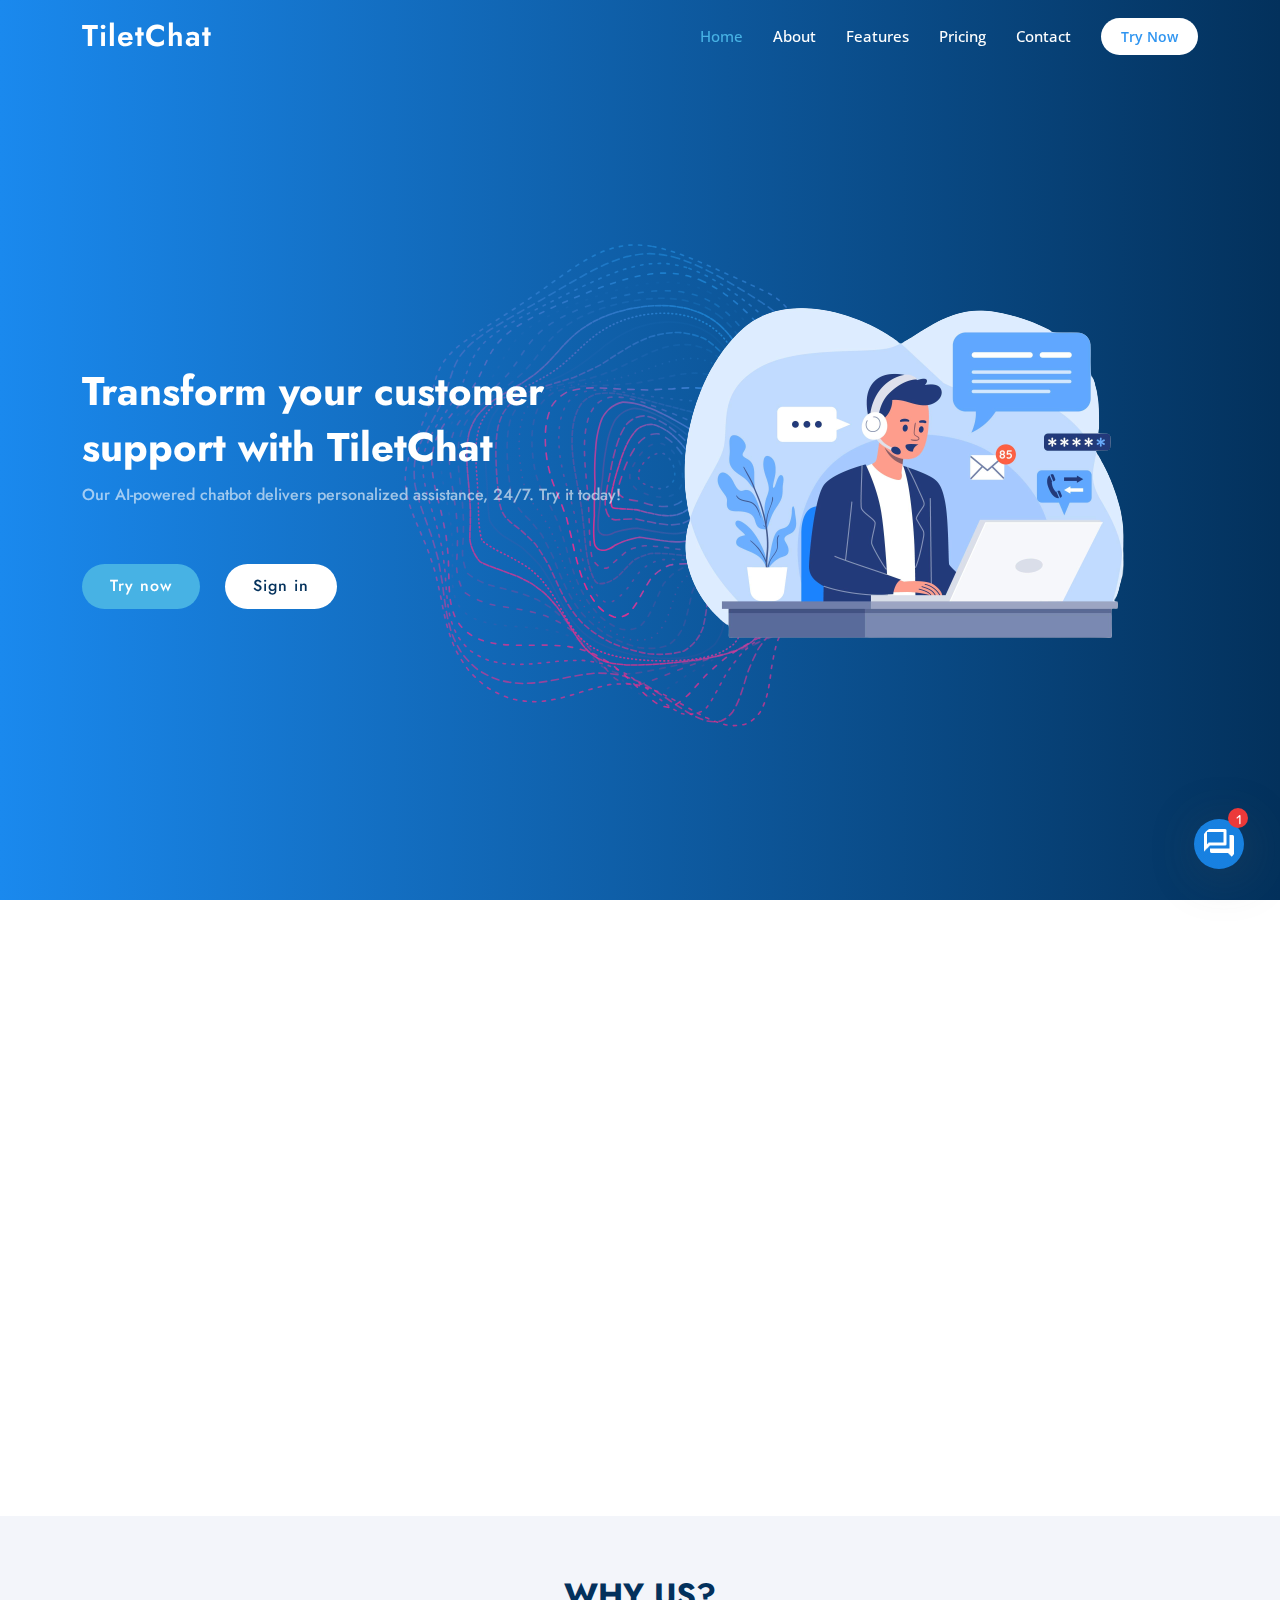
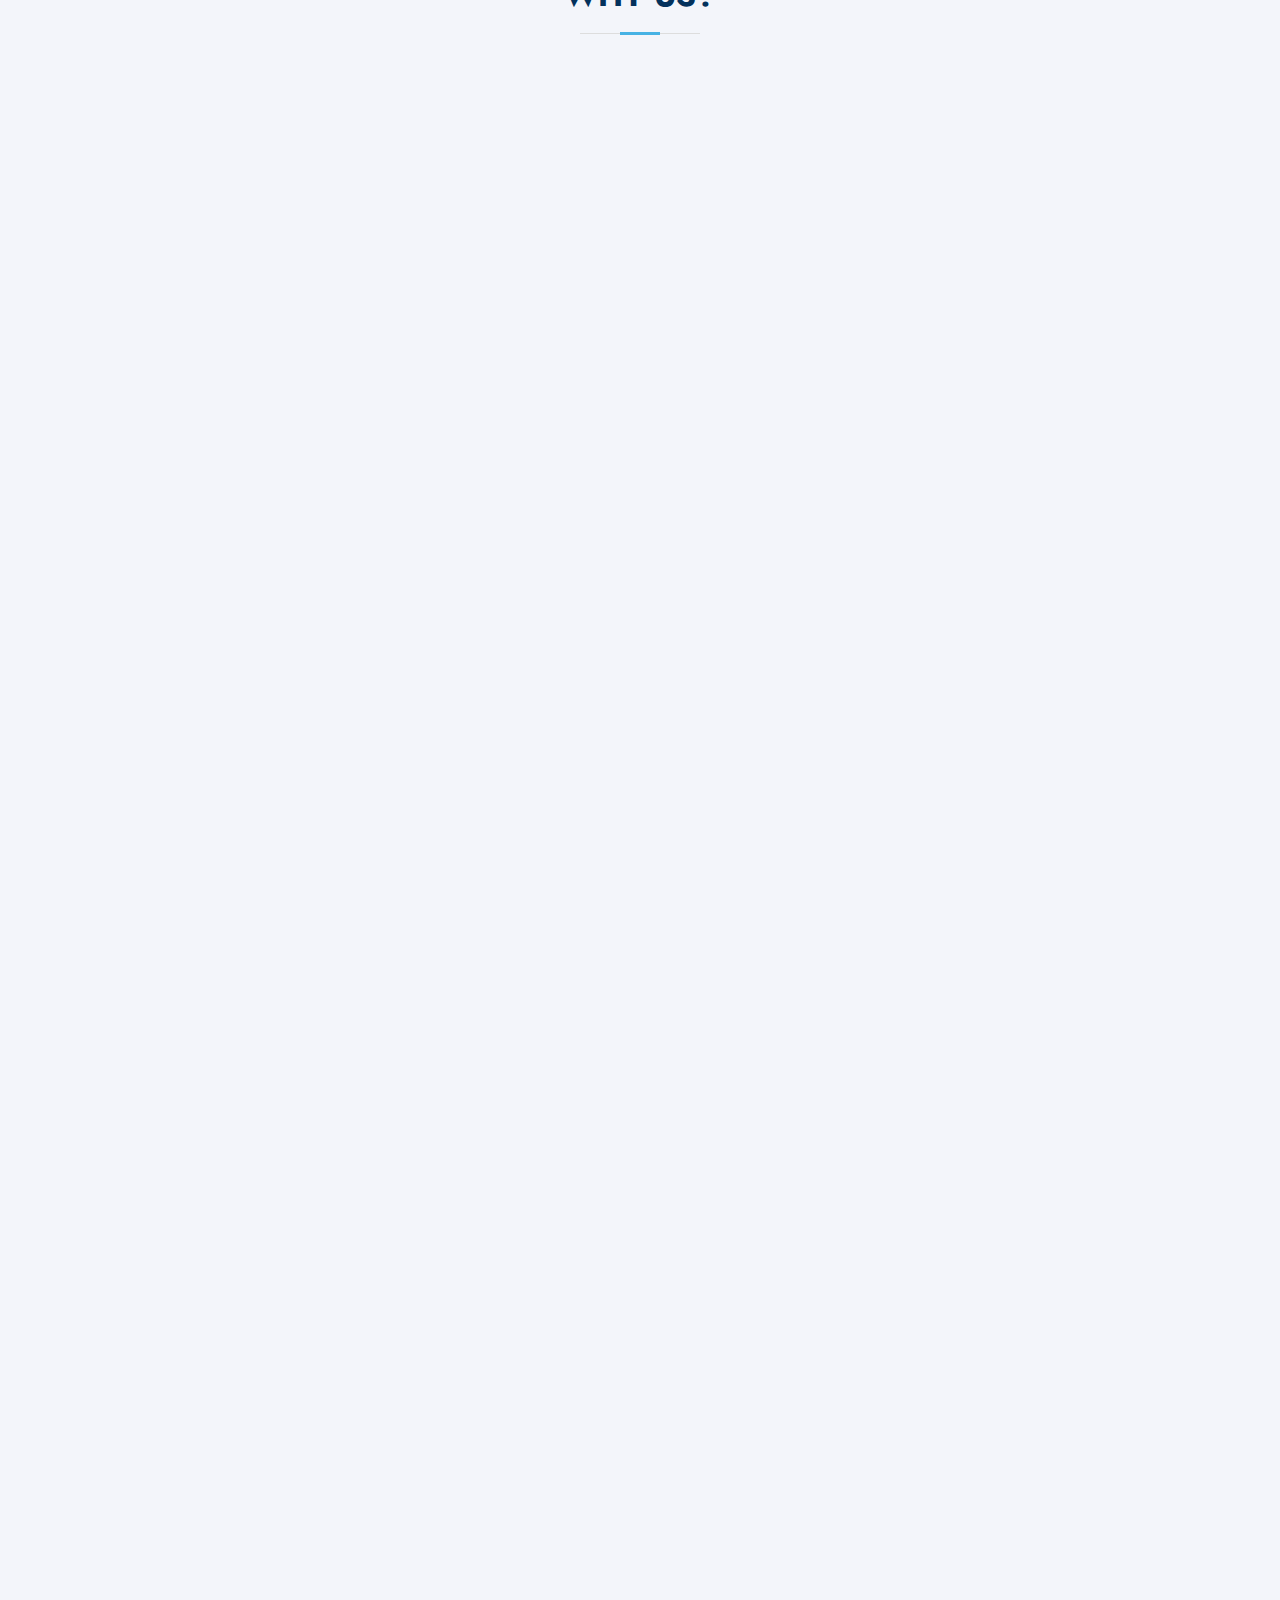
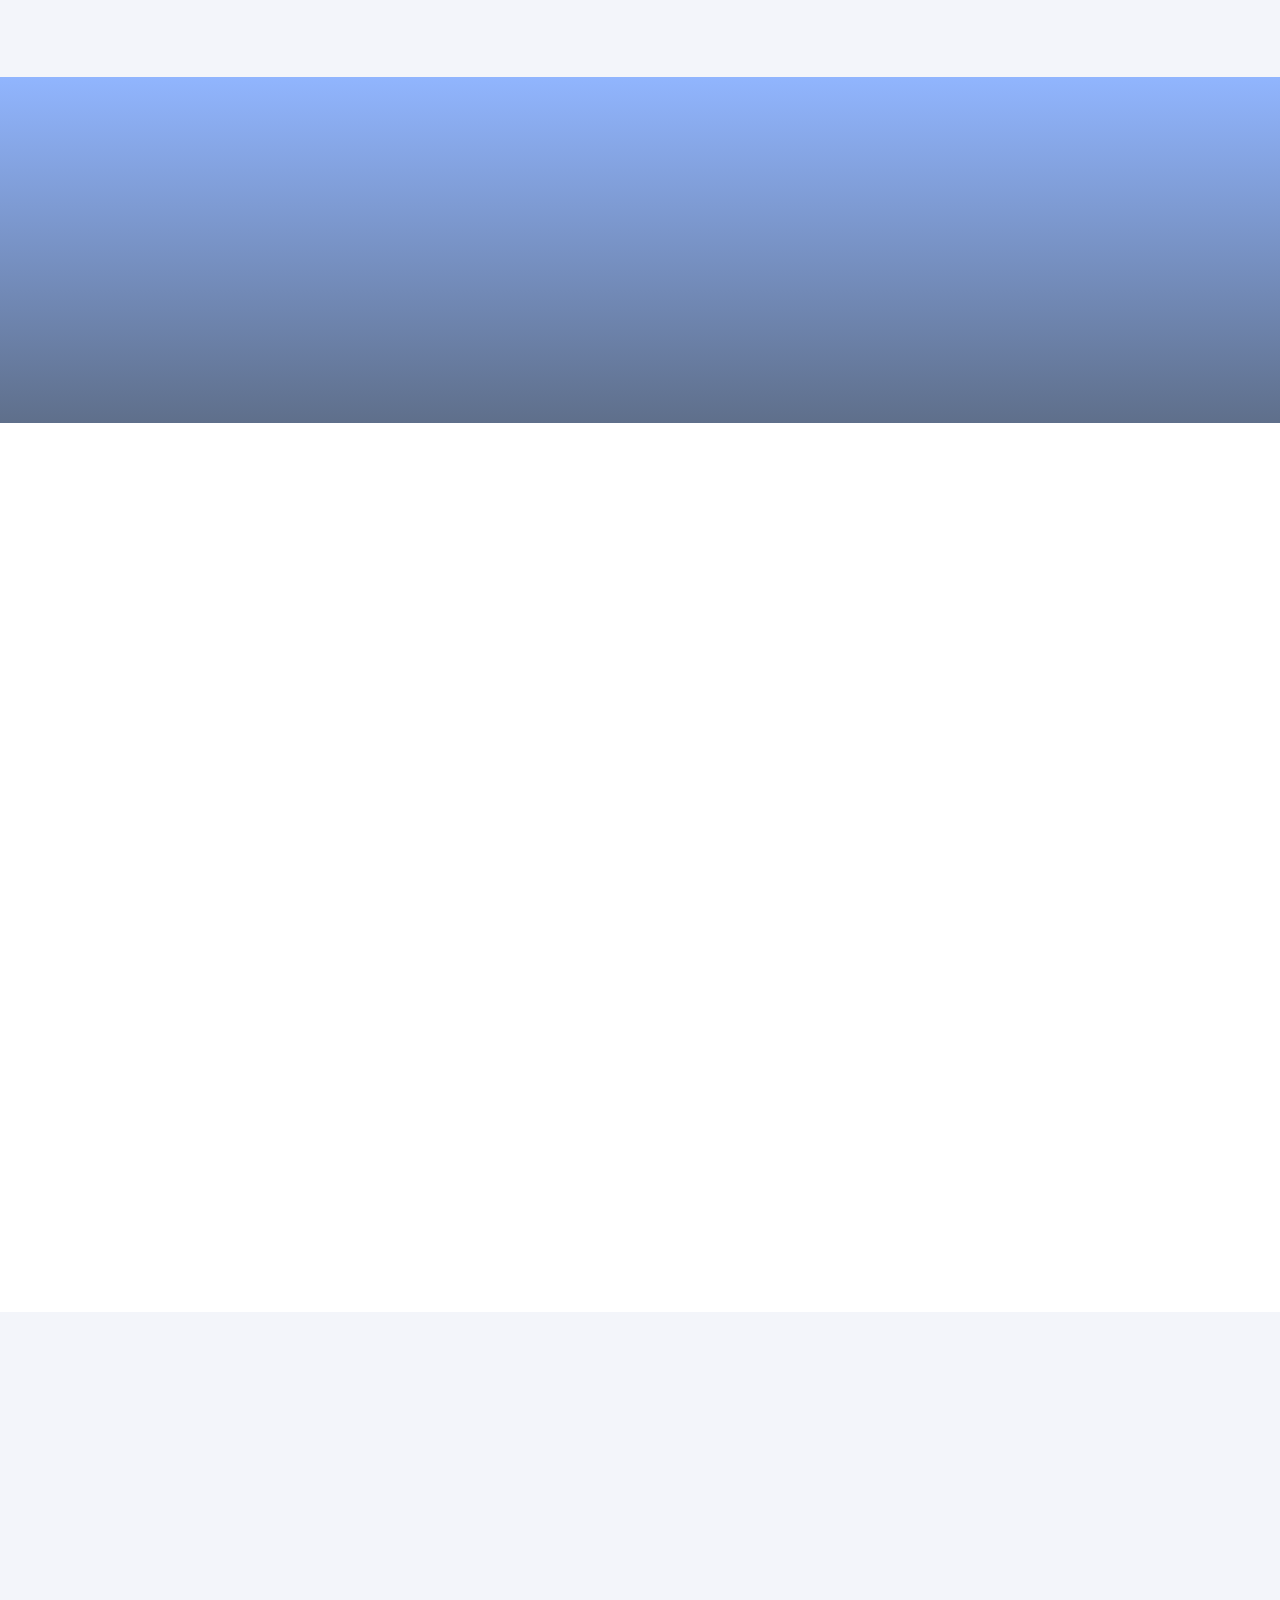
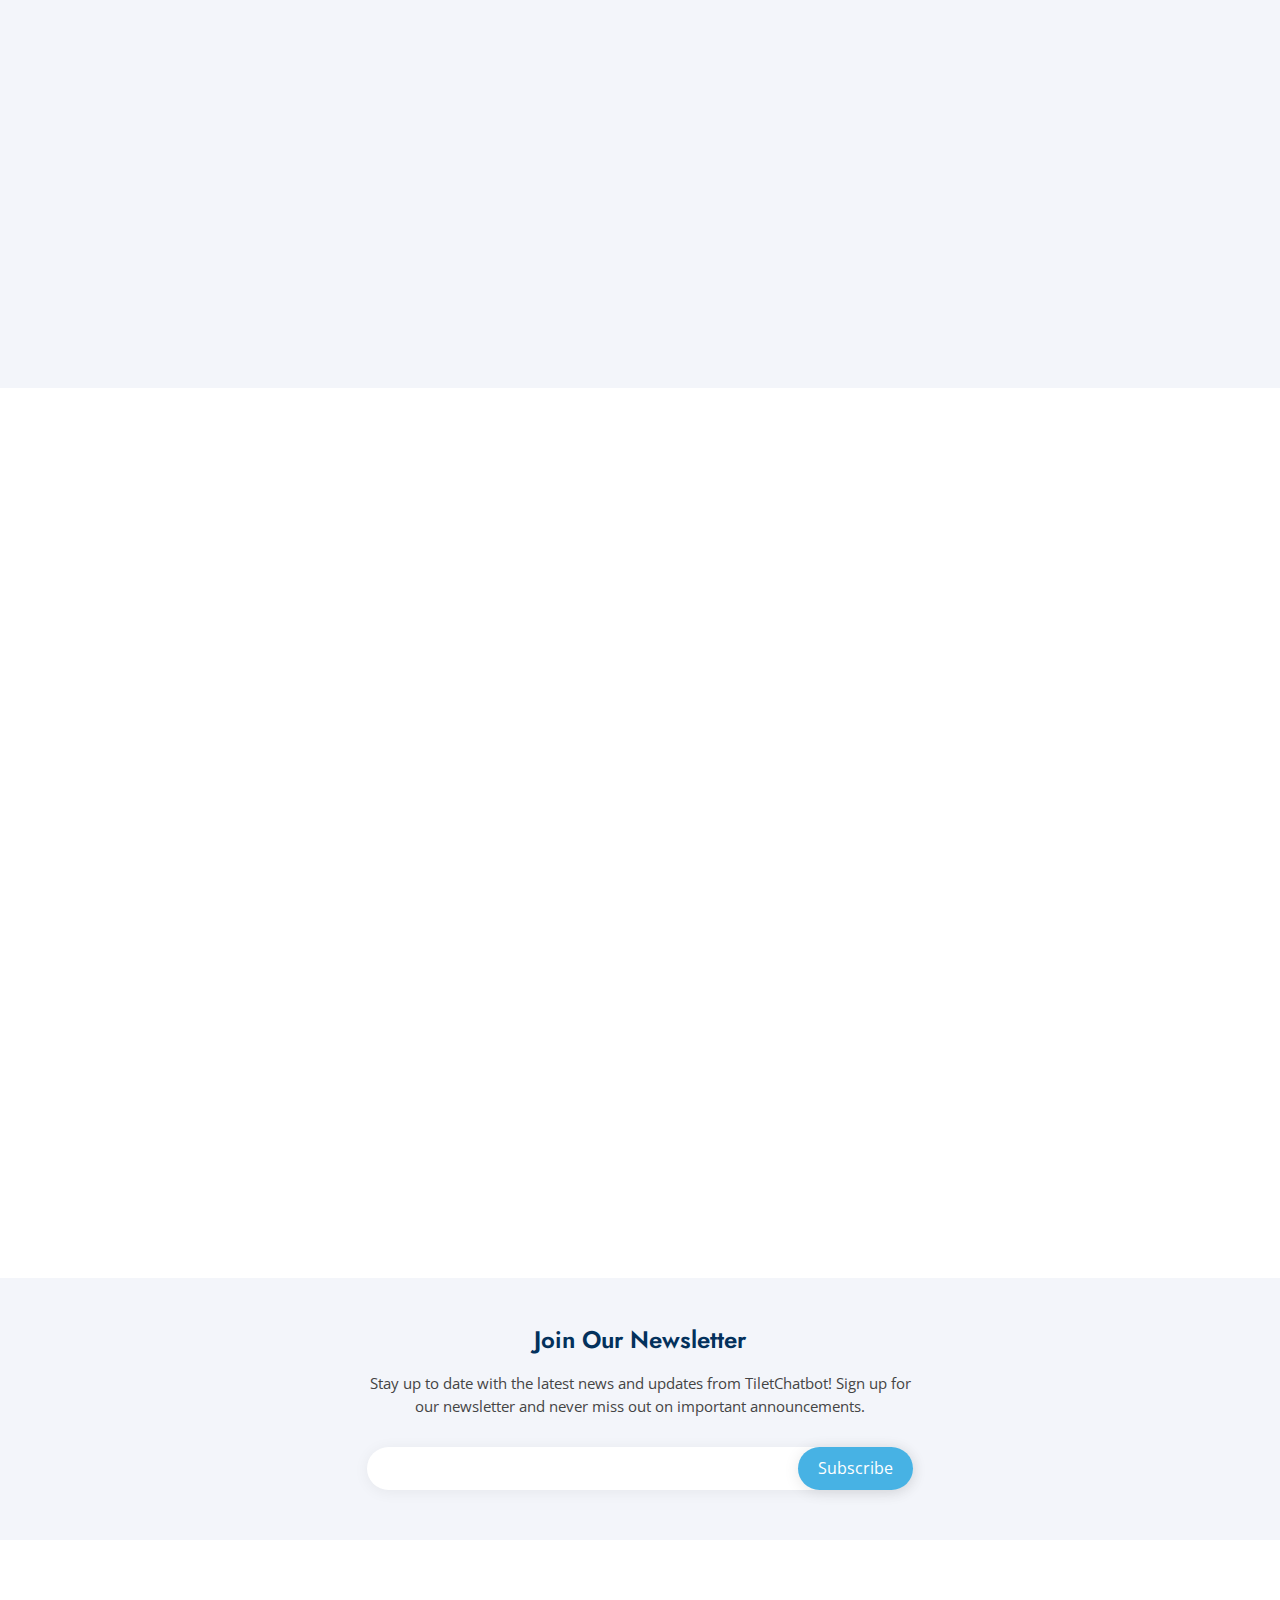
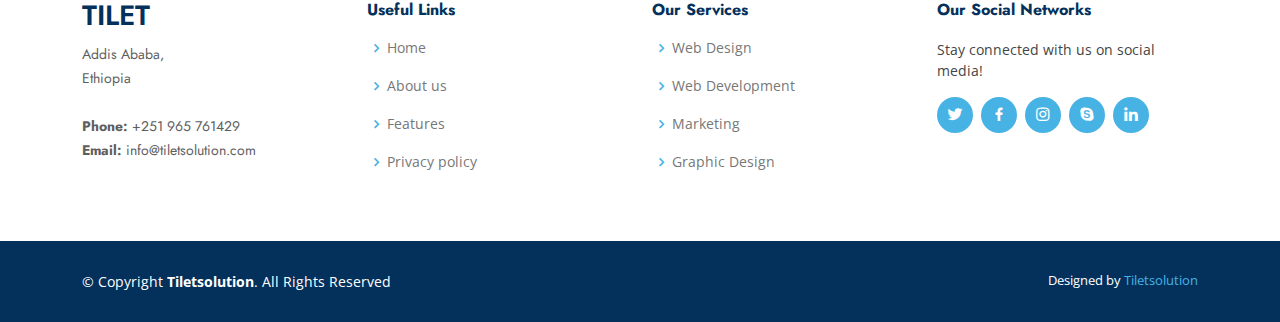
<file: bot-file/index.html>
<!DOCTYPE html>
<html lang="en">

<head>
  <meta charset="utf-8">
  <meta content="width=device-width, initial-scale=1.0" name="viewport">

  <title>TiletChat -bot</title>
  <meta content="" name="description">
  <meta content="" name="keywords">

  <!-- Favicons -->
  <link href="assets/img/favicon.png" rel="icon">
  <link href="assets/img/apple-touch-icon.png" rel="apple-touch-icon">

  <!-- Google Fonts -->
  <link href="https://fonts.googleapis.com/css?family=Open+Sans:300,300i,400,400i,600,600i,700,700i|Jost:300,300i,400,400i,500,500i,600,600i,700,700i|Poppins:300,300i,400,400i,500,500i,600,600i,700,700i" rel="stylesheet">

  <!-- Vendor CSS Files -->
  <link href="assets/vendor/aos/aos.css" rel="stylesheet">
  <link href="assets/vendor/bootstrap/css/bootstrap.min.css" rel="stylesheet">
  <link href="assets/vendor/bootstrap-icons/bootstrap-icons.css" rel="stylesheet">
  <link href="assets/vendor/boxicons/css/boxicons.min.css" rel="stylesheet">
  <link href="assets/vendor/glightbox/css/glightbox.min.css" rel="stylesheet">
  <link href="assets/vendor/remixicon/remixicon.css" rel="stylesheet">
  <link href="assets/vendor/swiper/swiper-bundle.min.css" rel="stylesheet">

  <!-- Template Main CSS File -->
  <link href="assets/css/style.css" rel="stylesheet">


</head>

<body>

  <!-- ======= Header ======= -->
  <header id="header" class="fixed-top ">
    <div class="container d-flex align-items-center">

      <h1 class="logo me-auto"><a href="index.html">TiletChat</a></h1>
     
      <!-- <a href="index.html" class="logo me-auto"><img src="assets/img/favicon.png" alt="" class="img-fluid"></a>
-->
      <nav id="navbar" class="navbar">
        <ul>
          <li><a class="nav-link scrollto active" href="#hero">Home</a></li>
          <li><a class="nav-link scrollto" href="#about">About</a></li>
          <li><a class="nav-link scrollto" href="#services">Features</a></li>
     
          <li><a class="nav-link scrollto" href="#pricing">Pricing</a></li>
          <li><a class="nav-link scrollto" href="#contact">Contact</a></li>
          <li><a class="getstarted scrollto" href="#about">Try Now</a></li>
        </ul>
        <i class="bi bi-list mobile-nav-toggle"></i>
      </nav><!-- .navbar -->

    </div>
  </header><!-- End Header -->

  <!-- ======= Hero Section ======= -->
  <section id="hero" class="d-flex align-items-center">
 <div class="container">
      <div class="row">
        <div class="col-lg-6 d-flex flex-column justify-content-center pt-4 pt-lg-0 order-2 order-lg-1" data-aos="fade-up" data-aos-delay="200">
          <h1>Transform your customer support with TiletChat</h1>
          <h2>Our AI-powered chatbot delivers personalized assistance, 24/7. 
            Try it today!</h2>
          <div class="d-flex justify-content-center justify-content-lg-start">
            <a href="#about" class="btn-get-started scrollto">Try now</a>
            <a href="#about" class="btn-get-started start">Sign in</a>
          </div>
        </div>
        <div class="col-lg-6 order-1 order-lg-2 hero-img" data-aos="zoom-in" data-aos-delay="200">
          <img src="assets/img/hero-img.png" class="img-fluid animated" alt="">
        </div>
      </div>
    </div>

  </section><!-- End Hero -->



    <!-- ======= About Us Section ======= -->
    <section id="about" class="about">
      <div class="container" data-aos="fade-up">
        <div class="section-title">
          <h2>About Us</h2>
        </div>
        <div class="row">
          <div class="col-lg-6 d-flex align-items-center" data-aos="fade-right" data-aos-delay="100">
            <img src="assets/img/skills.png" class="img-fluid" alt="">
          </div>
          <div class="col-lg-6 pt-4 pt-lg-0 content" data-aos="fade-left" data-aos-delay="100">
            
            <p>
              Tiletchatbot is a machine learning-based chatbot that can be integrated with any website to provide customer service and support. It uses natural language processing to understand customer questions and provide accurate, relevant answers. Tiletchatbot can analyze customer inquiries to identify common questions and trends, and it can also extract information from the website to provide more detailed answers..
            </p>
            <ul>
              <li><i class="ri-check-double-line"></i> Tiletchatbot is a machine learning-based chatbot that can be integrated with any website to provide users with relevant and accurate information.
                
                </li>
              <li><i class="ri-check-double-line"></i> Tiletchatbot is designed to answer client questions, analyze statistics, and automatically record information from the website to improve its responses over time.t</li>
              <li><i class="ri-check-double-line"></i> The chatbot uses machine learning algorithms to understand natural language and provide accurate answers to user question</li>
            </ul>


          </div>
        </div>

      </div>
    </section
    
    <!---End About Us Section---> 

    <!-- ======= Why Us Section ======= -->
    <section id="why-us" class="why-us section-bg">
      <div class="section-title">
        <h2>Why Us?</h2>
      </div>
      <div class="container-fluid" data-aos="fade-up">
      
        <div class="row">

          <div class="col-lg-7 d-flex flex-column justify-content-center align-items-stretch  order-2 order-lg-1">
            
            <div class="content">
             
              <p>
                Tiletchatbot offers businesses a user-friendly, customizable, and cost-effective solution to improve customer service and support. With Tiletchatbot, businesses can provide 24/7 support to their customers, reduce the workload of support teams, and analyze customer inquiries to improve overall customer satisfaction.   </p>
            </div>

            <div class="accordion-list">
              <ul>
                <li>
                  <a data-bs-toggle="collapse" class="collapse" data-bs-target="#accordion-list-1"><span>01</span>Accuracy <i class="bx bx-chevron-down icon-show"></i><i class="bx bx-chevron-up icon-close"></i></a>
                  <div id="accordion-list-1" class="collapse show" data-bs-parent=".accordion-list">
                    <p>
                      Tiletchatbot's machine learning algorithms ensure accurate and relevant responses to customer inquiries.   </p>
                  </div>
                </li>

                <li>
                  <a data-bs-toggle="collapse" data-bs-target="#accordion-list-2" class="collapsed"><span>02</span> Customization <i class="bx bx-chevron-down icon-show"></i><i class="bx bx-chevron-up icon-close"></i></a>
                  <div id="accordion-list-2" class="collapse" data-bs-parent=".accordion-list">
                    <p>
                       Tiletchatbot can be customized to fit the specific needs and branding of each business it serves.    </p>
                  </div>
                </li>

                <li>
                  <a data-bs-toggle="collapse" data-bs-target="#accordion-list-3" class="collapsed"><span>03</span>  Analytics <i class="bx bx-chevron-down icon-show"></i><i class="bx bx-chevron-up icon-close"></i></a>
                  <div id="accordion-list-3" class="collapse" data-bs-parent=".accordion-list">
                    <p>
                       Tiletchatbot's analytics tools provide valuable insights into customer inquiries and trends, allowing businesses to improve their customer service and support.
                          </p>
                  </div>
                </li>
                <li>
                  <a data-bs-toggle="collapse" data-bs-target="#accordion-list-4" class="collapsed"><span>04</span>   User-Friendly <i class="bx bx-chevron-down icon-show"></i><i class="bx bx-chevron-up icon-close"></i></a>
                  <div id="accordion-list-4" class="collapse" data-bs-parent=".accordion-list">
                    <p>
                       Tiletchatbot is easy to integrate with any website, and it can be used by businesses of any size or industry.  </p>
                  </div>
                </li>
              </ul>
            </div>

          </div>

          <div class="col-lg-5 align-items-stretch order-1 order-lg-2 img" style='background-image: url("assets/img/why-us.png");' data-aos="zoom-in" data-aos-delay="150">&nbsp;</div>
        </div>

      </div>
    </section><!-- End Why Us Section -->

    <!-- ======= Services Section ======= -->
    <section id="services" class="services section-bg">
      <div class="container" data-aos="fade-up">

        <div class="section-title">
          <h2>Features</h2>
          <p> </p>
        </div>

        <div class="row">
          <div class="col-xl-3 col-md-6 d-flex align-items-stretch" data-aos="zoom-in" data-aos-delay="100">
            <div class="icon-box">
              <div class="icon"><i class="bi bi-speedometer2"></i></div>
              <h4><a href="">Dashboard </a></h4>
              <p>Tiletchatbot will provide a dashboard that gives an overview of the chatbot's performance.</p>
            </div>
          </div>

          <div class="col-xl-3 col-md-6 d-flex align-items-stretch mt-4 mt-md-0" data-aos="zoom-in" data-aos-delay="200">
            <div class="icon-box">
              <div class="icon"><i class="bi bi-graph-down-arrow"></i></div>
              <h4><a href="">Analytics</a></h4>
              <p>The chatbot will have an analytics feature that tracks user interactions, including the most asked questions, new questions, and total users. </p>
            </div>
          </div>

          <div class="col-xl-3 col-md-6 d-flex align-items-stretch mt-4 mt-xl-0" data-aos="zoom-in" data-aos-delay="300">
            <div class="icon-box">
              <div class="icon"><i class="bi bi-file-earmark-richtext-fill"></i></div>
              <h4><a href="">Text File Data</a></h4>
              <p> The chatbot can use text file data to answer questions, making it easier to provide accurate responses to a wide range of questions.</p>
            </div>
          </div>

          <div class="col-xl-3 col-md-6 d-flex align-items-stretch mt-4 mt-xl-0" data-aos="zoom-in" data-aos-delay="400">
            <div class="icon-box">
              <div class="icon"><i class="bi bi-translate"></i></div>
              <h4><a href="">Multi-language Support</a></h4>
              <p> Tiletchatbot can support multiple languages, making it accessible to users from different parts of the world.</p>
            </div>
         
          </div>

        </div>
        <div class="row">
          <div class="col-xl-3 col-md-6 d-flex align-items-stretch" data-aos="zoom-in" data-aos-delay="100">
            <div class="icon-box">
              <div class="icon"><i class="bi bi-briefcase-fill"></i></div>
              <h4><a href=""> Portability </a></h4>
              <p> The chatbot can be easily integrated with any website, making it a versatile tool for businesses of all sizes.</p>
            </div>
          </div>

          <div class="col-xl-3 col-md-6 d-flex align-items-stretch mt-4 mt-md-0" data-aos="zoom-in" data-aos-delay="200">
            <div class="icon-box">
              <div class="icon"><i class="bi bi-megaphone-fill"></i></div>
              <h4><a href="">Acceptability</a></h4>
              <p>Tiletchatbot provides accurate and relevant answers to user questions, enhancing customer satisfaction and loyalty. </p>
            </div>
          </div>

          <div class="col-xl-3 col-md-6 d-flex align-items-stretch mt-4 mt-xl-0" data-aos="zoom-in" data-aos-delay="300">
            <div class="icon-box">
              <div class="icon"><i class="bi bi-window-fullscreen"></i></div>
              <h4><a href="">User-friendly Interface</a></h4>
              <p> The chatbot has a user-friendly interface that is easy to navigate, making it accessible to users of all ages and backgrounds.</p>
            </div>
          </div>

          <div class="col-xl-3 col-md-6 d-flex align-items-stretch mt-4 mt-xl-0" data-aos="zoom-in" data-aos-delay="400">
            <div class="icon-box">
              <div class="icon"><i class="bi bi-steam"></i></div>
              <h4><a href="">Continuous Learning</a></h4>
              <p>  Tiletchatbot uses machine learning algorithms to improve its accuracy over time. As more users interact with the chatbot, it will continue to learn and improve its responses.</p>
            </div>
         
          </div>
         

          
          
          
          
          
        </div>
      </div>
    </section><!-- End Services Section -->

    <!-- ======= Cta Section ======= -->
    <section id="cta" class="cta">
      <div class="container" data-aos="zoom-in">

        <div class="row">
          <div class="col-lg-9 text-center text-lg-start">
            <h3>Call To Action</h3>
            <p> Sign up today for Tiletchatbot and revolutionize your customer service experience! Our chatbot provides accurate and relevant answers to user questions, enhancing customer satisfaction and loyalty</p>
          </div>
          <div class="col-lg-3 cta-btn-container text-center">
            <a class="cta-btn align-middle" href="#">Sign upn</a>
          </div>
        </div>

      </div>
    </section><!-- End Cta Section -->

    <!-- ======= Pricing Section ======= -->
    <section id="pricing" class="pricing">
      <div class="container" data-aos="fade-up">

        <div class="section-title">
          <h2>Pricing</h2>
          <p>Experience accurate and relevant responses, multi-language support, and easy integration. Revolutionize your customer service with TiletChatbot today! Note: Pricing details may vary. Please contact us for a customized pricing quote based on your specific requirements.</p>
        </div>

        <div class="row">

          <div class="col-lg-4" data-aos="fade-up" data-aos-delay="100">
            <div class="box">
              <h3>Free Plan</h3>
              <h4><sup>$</sup>0<span>per month</span></h4>
              <ul>
                <li><i class="bx bx-check"></i>Basic functionality</li>
                <li><i class="bx bx-check"></i>limited usage</li>
                <li><i class="bx bx-check"></i> low support</li>
                <li class="na"><i class="bx bx-x"></i> <span>Analytics and reporting tools</span></li>
                <li class="na"><i class="bx bx-x"></i> <span>Priority support</span></li>
              </ul>
              <a href="#" class="buy-btn">Get Started</a>
            </div>
          </div>

          <div class="col-lg-4 mt-4 mt-lg-0" data-aos="fade-up" data-aos-delay="200">
            <div class="box featured">
              <h3>Business Plan</h3>
              <h4><sup>$</sup>100<span>per month</span></h4>
              <ul>   
                
                
                
                <li><i class="bx bx-check"></i>  Advanced functionality</li>
                <li><i class="bx bx-check"></i> Increased usage limits</li>
                <li><i class="bx bx-check"></i> Priority support</li>
                <li><i class="bx bx-check"></i> Analytics and reporting tools</li>
                <li class="na"><i class="bx bx-x"></i><span>Customization options</span> </li>
              </ul>
              <a href="#" class="buy-btn">Get Started</a>
            </div>
          </div>

          <div class="col-lg-4 mt-4 mt-lg-0" data-aos="fade-up" data-aos-delay="300">
            <div class="box">
              <h3>Developer Plan</h3>
              <h4><sup>$</sup>300<span>per month</span></h4>
              <ul>    
               
               
                
               
                <li><i class="bx bx-check"></i>All features of Business Plan</li>
                <li><i class="bx bx-check"></i>  Additional developer tools</li>
                <li><i class="bx bx-check"></i>  Customization options</li>
                <li><i class="bx bx-check"></i> Dashboard for overview</li>
                <li><i class="bx bx-check"></i>  Unlimited requests</li>
              </ul>
              <a href="#" class="buy-btn">Get Started</a>
            </div>
          </div>

        </div>

      </div>
    </section><!-- End Pricing Section -->

    <!-- ======= Frequently Asked Questions Section ======= -->
    <section id="faq" class="faq section-bg">
      <div class="container" data-aos="fade-up">

        <div class="section-title">
          <h2>Frequently Asked Questions</h2>
          <p>Don't see your question here? Contact us at info@tiletsolution.com or give us a call at +251-965-761429. Our team is ready to assist you!</p>
       
        </div>

        <div class="faq-list">
          <ul>
            <li data-aos="fade-up" data-aos-delay="100">
              <i class="bx bx-help-circle icon-help"></i> <a data-bs-toggle="collapse" class="collapse" data-bs-target="#faq-list-1">What is TiletChatbot? <i class="bx bx-chevron-down icon-show"></i><i class="bx bx-chevron-up icon-close"></i></a>
              <div id="faq-list-1" class="collapse show" data-bs-parent=".faq-list">
                <p>
                  TiletChatbot is a machine learning-based chatbot that can be integrated into any website to provide customer service and support. It utilizes natural language processing to understand user inquiries and provide accurate and relevant answers.
                </p>
              </div>
            </li>

            <li data-aos="fade-up" data-aos-delay="200">
              <i class="bx bx-help-circle icon-help"></i> <a data-bs-toggle="collapse" data-bs-target="#faq-list-2" class="collapsed">What are the benefits of using TiletChatbot?<i class="bx bx-chevron-down icon-show"></i><i class="bx bx-chevron-up icon-close"></i></a>
              <div id="faq-list-2" class="collapse" data-bs-parent=".faq-list">
                <p>
                  Personalized assistance: TiletChatbot delivers personalized support to users. <br>
                  Cost-effective solution: It provides a user-friendly and customizable option for businesses to improve customer service. <br>
                  Workload reduction: TiletChatbot helps reduce the workload of support teams by handling common inquiries.
                 <br> Analytics and insights: TiletChatbot's analytics tools offer valuable insights into customer inquiries and trends, enabling businesses to enhance their customer service and support.
                </p>
              </div>
            </li>

            <li data-aos="fade-up" data-aos-delay="300">
              <i class="bx bx-help-circle icon-help"></i> <a data-bs-toggle="collapse" data-bs-target="#faq-list-3" class="collapsed">Can TiletChatbot support multiple languages? <i class="bx bx-chevron-down icon-show"></i><i class="bx bx-chevron-up icon-close"></i></a>
              <div id="faq-list-3" class="collapse" data-bs-parent=".faq-list">
                <p>
                  Yes, TiletChatbot supports multiple languages, making it accessible to users from different parts of the world. This feature allows businesses to cater to a diverse customer base.
                </p>
              </div>
            </li>

            <li data-aos="fade-up" data-aos-delay="400">
              <i class="bx bx-help-circle icon-help"></i> <a data-bs-toggle="collapse" data-bs-target="#faq-list-4" class="collapsed">How does TiletChatbot continuously improve its responses?<i class="bx bx-chevron-down icon-show"></i><i class="bx bx-chevron-up icon-close"></i></a>
              <div id="faq-list-4" class="collapse" data-bs-parent=".faq-list">
                <p>
                  TiletChatbot uses machine learning algorithms to continuously improve its accuracy over time. As more users interact with the chatbot, it gathers data and learns from those interactions, enabling it to provide more accurate and relevant responses to user inquiries.
                </p>
              </div>
            </li>
>

          </ul>
        </div>

      </div>
    </section><!-- End Frequently Asked Questions Section -->

    <!-- ======= Contact Section ======= -->
    <section id="contact" class="contact">
      <div class="container" data-aos="fade-up">

        <div class="section-title">
          <h2>Contact</h2>
          <p>For more information about TiletChatbot or to request a demo, please reach out to us at info@tiletsolution.com or give us a call at +251-965-761429. We look forward to hearing from you!</p>
        </div>

        <div class="row">

          <div class="col-lg-5 d-flex align-items-stretch">
            <div class="info">
              <div class="address">
                <i class="bi bi-geo-alt"></i>
                <h4>Location:</h4>
                <p>Addis Ababa, Ethiopia</p>
              </div>

              <div class="email">
                <i class="bi bi-envelope"></i>
                <h4>Email:</h4>
                <p>info@tiletsolution.com</p>
              </div>

              <div class="phone">
                <i class="bi bi-phone"></i>
                <h4>Call:</h4>
                <p>+251 965 761 429</p>
              </div>

             </div>

          </div>

          <div class="col-lg-7 mt-5 mt-lg-0 d-flex align-items-stretch">
            <form action="forms/contact.php" method="post" role="form" class="php-email-form">
              <div class="row">
                <div class="form-group col-md-6">
                  <label for="name">Your Name</label>
                  <input type="text" name="name" class="form-control" id="name" required>
                </div>
                <div class="form-group col-md-6">
                  <label for="name">Your Email</label>
                  <input type="email" class="form-control" name="email" id="email" required>
                </div>
              </div>
              <div class="form-group">
                <label for="name">Subject</label>
                <input type="text" class="form-control" name="subject" id="subject" required>
              </div>
              <div class="form-group">
                <label for="name">Message</label>
                <textarea class="form-control" name="message" rows="10" required></textarea>
              </div>
              <div class="my-3">
                <div class="loading">Loading</div>
                <div class="error-message"></div>
                <div class="sent-message">Your message has been sent. Thank you!</div>
              </div>
              <div class="text-center"><button type="submit">Send Message</button></div>
            </form>
          </div>

        </div>

      </div>
    </section><!-- End Contact Section -->

  </main><!-- End #main -->

  <!-- ======= Footer ======= -->
  <footer id="footer">

    <div class="footer-newsletter">
      <div class="container">
        <div class="row justify-content-center">
          <div class="col-lg-6">
            <h4>Join Our Newsletter</h4>
            <p>Stay up to date with the latest news and updates from TiletChatbot! Sign up for our newsletter and never miss out on important announcements.</p>
            <form action="" method="post">
              <input type="email" name="email"><input type="submit" value="Subscribe">
            </form>
          </div>
        </div>
      </div>
    </div>

    <div class="footer-top">
      <div class="container">
        <div class="row">

          <div class="col-lg-3 col-md-6 footer-contact">
            <h3>tilet</h3>
            <p>
              
              Addis Ababa,<br>
              Ethiopia <br><br>
              <strong>Phone:</strong> +251 965 761429 <br>
              <strong>Email:</strong> info@tiletsolution.com<br>
            </p>
          </div>

          <div class="col-lg-3 col-md-6 footer-links">
            <h4>Useful Links</h4>
            <ul>
              <li><i class="bx bx-chevron-right"></i> <a href="#">Home</a></li>
              <li><i class="bx bx-chevron-right"></i> <a href="#">About us</a></li>
              <li><i class="bx bx-chevron-right"></i> <a href="#">Features</a></li>
           
              <li><i class="bx bx-chevron-right"></i> <a href="#">Privacy policy</a></li>
            </ul>
          </div>

          <div class="col-lg-3 col-md-6 footer-links">
            <h4>Our Services</h4>
            <ul>
              <li><i class="bx bx-chevron-right"></i> <a href="#">Web Design</a></li>
              <li><i class="bx bx-chevron-right"></i> <a href="#">Web Development</a></li>
             
              <li><i class="bx bx-chevron-right"></i> <a href="#">Marketing</a></li>
              <li><i class="bx bx-chevron-right"></i> <a href="#">Graphic Design</a></li>
            </ul>
          </div>

          <div class="col-lg-3 col-md-6 footer-links">
            <h4>Our Social Networks</h4>
            <p>Stay connected with us on social media!</p>
            <div class="social-links mt-3">
              <a href="#" class="twitter"><i class="bx bxl-twitter"></i></a>
              <a href="#" class="facebook"><i class="bx bxl-facebook"></i></a>
              <a href="#" class="instagram"><i class="bx bxl-instagram"></i></a>
              <a href="#" class="google-plus"><i class="bx bxl-skype"></i></a>
              <a href="#" class="linkedin"><i class="bx bxl-linkedin"></i></a>
            </div>
          </div>

        </div>
      </div>
    </div>

    <div class="container footer-bottom clearfix">
      <div class="copyright">
        &copy; Copyright <strong><span>Tiletsolution</span></strong>. All Rights Reserved
      </div>
      <div class="credits">
     Designed by <a href="https://tiletsolution.com/">Tiletsolution</a>
      </div>
    </div>
  </footer><!-- End Footer -->

  <div id="preloader"></div>
 
  <!-- Vendor JS Files -->
  <script src="assets/vendor/aos/aos.js"></script>
  <script src="assets/vendor/bootstrap/js/bootstrap.bundle.min.js"></script>
  <script src="assets/vendor/glightbox/js/glightbox.min.js"></script>
  <script src="assets/vendor/isotope-layout/isotope.pkgd.min.js"></script>
  <script src="assets/vendor/swiper/swiper-bundle.min.js"></script>
  <script src="assets/vendor/waypoints/noframework.waypoints.js"></script>
  <script src="assets/vendor/php-email-form/validate.js"></script>

  <!-- Template Main JS File -->
  <script src="assets/js/main.js"></script>
  <div class="webchat_use_id" value="1234785" id="this-chat-userid-webid"></div> 
   <script type="module" id="chat-userid-webid" src="src/js/app.js"></script> 
    
     <script src="src/js/axion.js"></script>
    <script src="src/js/jquery.js"></script>
    <script src="src/js/inner.js"></script>
   
</body>

</html>
</file>
<file: bot-file/assets/css/style.css>
/*--------------------------------------------------------------
# General
--------------------------------------------------------------*/
:root{
  --mainc:rgba(26,137,238,0.9);
  --black:rgb(3,49,92);
}
body {
  font-family: "Open Sans", sans-serif;
  color: #444444;
}

a {
  color: #47b2e4;
  text-decoration: none;
}

a:hover {
  color: #73c5eb;
  text-decoration: none;
}

h1,
h2,
h3,
h4,
h5,
h6 {
  font-family: "Jost", sans-serif;
}

/*--------------------------------------------------------------
# Preloader
--------------------------------------------------------------*/
#preloader {
  position: fixed;
  top: 0;
  left: 0;
  right: 0;
  bottom: 0;
  z-index: 9999;
  overflow: hidden;
  background: var(--black);
}

#preloader:before {
  content: "";
  position: fixed;
  top: calc(50% - 30px);
  left: calc(50% - 30px);
  border: 6px solid var(--black);
  border-top-color: #fff;
  border-bottom-color: #fff;
  border-radius: 50%;
  width: 60px;
  height: 60px;
  animation: animate-preloader 1s linear infinite;
}

@keyframes animate-preloader {
  0% {
    transform: rotate(0deg);
  }

  100% {
    transform: rotate(360deg);
  }
}



/*--------------------------------------------------------------
# Header
--------------------------------------------------------------*/
#header {
  
  transition: all 0.5s;
  z-index: 997;
  padding: 15px 0;
}

#header.header-scrolled,
#header.header-inner-pages {
 
  background: linear-gradient(to right, rgb(26,137,238), rgb(3,49,92));;
}

#header .logo {
  font-size: 30px;
  margin: 0;
  padding: 0;
  line-height: 1;
  font-weight: 600;
  letter-spacing: 1px;
  
}

#header .logo a {
  color: #fff;
}

#header .logo img {
  max-height: 40px;
}

/*--------------------------------------------------------------
# Navigation Menu
--------------------------------------------------------------*/
/**
* Desktop Navigation 
*/
.navbar {
  padding: 0;
}

.navbar ul {
  margin: 0;
  padding: 0;
  display: flex;
  list-style: none;
  align-items: center;
}

.navbar li {
  position: relative;
}

.navbar a,
.navbar a:focus {
  display: flex;
  align-items: center;
  justify-content: space-between;
  padding: 10px 0 10px 30px;
  font-size: 15px;
  font-weight: 500;
  color: #fff;
  white-space: nowrap;
  transition: 0.3s;
}

.navbar a i,
.navbar a:focus i {
  font-size: 12px;
  line-height: 0;
  margin-left: 5px;
}

.navbar a:hover,
.navbar .active,
.navbar .active:focus,
.navbar li:hover>a {
  color: #47b2e4;
}

.navbar .getstarted,
.navbar .getstarted:focus {
  padding: 8px 20px;
  margin-left: 30px;
  border-radius: 30px;
  background: #fff;
  color: var(--mainc);
  font-size: 14px;

  font-weight: 600;
}

.navbar .getstarted:hover,
.navbar .getstarted:focus:hover {
  color: #fff;
  background: #31a9e1;
}

.navbar .dropdown ul {
  display: block;
  position: absolute;
  left: 14px;
  top: calc(100% + 30px);
  margin: 0;
  padding: 10px 0;
  z-index: 99;
  opacity: 0;
  visibility: hidden;
  background: #fff;
  box-shadow: 0px 0px 30px rgba(127, 137, 161, 0.25);
  transition: 0.3s;
  border-radius: 4px;
}

.navbar .dropdown ul li {
  min-width: 200px;
}

.navbar .dropdown ul a {
  padding: 10px 20px;
  font-size: 14px;
  text-transform: none;
  font-weight: 500;
  color: #0c3c53;
}

.navbar .dropdown ul a i {
  font-size: 12px;
}

.navbar .dropdown ul a:hover,
.navbar .dropdown ul .active:hover,
.navbar .dropdown ul li:hover>a {
  color: #47b2e4;
}

.navbar .dropdown:hover>ul {
  opacity: 1;
  top: 100%;
  visibility: visible;
}

.navbar .dropdown .dropdown ul {
  top: 0;
  left: calc(100% - 30px);
  visibility: hidden;
}

.navbar .dropdown .dropdown:hover>ul {
  opacity: 1;
  top: 0;
  left: 100%;
  visibility: visible;
}

@media (max-width: 1366px) {
  .navbar .dropdown .dropdown ul {
    left: -90%;
  }

  .navbar .dropdown .dropdown:hover>ul {
    left: -100%;
  }
}

/**
* Mobile Navigation 
*/
.mobile-nav-toggle {
  color: #fff;
  font-size: 28px;
  cursor: pointer;
  display: none;
  line-height: 0;
  transition: 0.5s;
}

.mobile-nav-toggle.bi-x {
  color: #fff;
}

@media (max-width: 991px) {
  .mobile-nav-toggle {
    display: block;
  }

  .navbar ul {
    display: none;
  }
}

.navbar-mobile {
  position: fixed;
  overflow: hidden;
  top: 0;
  right: 0;
  left: 0;
  bottom: 0;
  background: rgba(40, 58, 90, 0.9);
  transition: 0.3s;
  z-index: 999;
}

.navbar-mobile .mobile-nav-toggle {
  position: absolute;
  top: 15px;
  right: 15px;
}

.navbar-mobile ul {
  display: block;
  position: absolute;
  top: 55px;
  right: 15px;
  bottom: 15px;
  left: 15px;
  padding: 10px 0;
  border-radius: 10px;
  background-color: #fff;
  overflow-y: auto;
  transition: 0.3s;
  text-align: center;
}

.navbar-mobile a,
.navbar-mobile a:focus {
  padding: 10px 20px;
  font-size: 15px;
  color: var(--black);
}

.navbar-mobile a:hover,
.navbar-mobile .active,
.navbar-mobile li:hover>a {
  color: #47b2e4;
}

.navbar-mobile .getstarted,
.navbar-mobile .getstarted:focus {
  margin: 15px;
  color: var(--black);
}

.navbar-mobile .dropdown ul {
  position: static;
  display: none;
  margin: 10px 20px;
  padding: 10px 0;
  z-index: 99;
  opacity: 1;
  visibility: visible;
  background: #fff;
  box-shadow: 0px 0px 30px rgba(127, 137, 161, 0.25);
}

.navbar-mobile .dropdown ul li {
  min-width: 200px;
}

.navbar-mobile .dropdown ul a {
  padding: 10px 20px;
}

.navbar-mobile .dropdown ul a i {
  font-size: 12px;
}

.navbar-mobile .dropdown ul a:hover,
.navbar-mobile .dropdown ul .active:hover,
.navbar-mobile .dropdown ul li:hover>a {
  color: #47b2e4;
}

.navbar-mobile .dropdown>.dropdown-active {
  display: block;
}

/*--------------------------------------------------------------
# Hero Section
--------------------------------------------------------------*/
#hero {
 
  width: 100%;
  height: 100vh;
  background:  linear-gradient(to right, rgb(26,137,238), rgb(3,49,92));;
}

#hero .container {
  background-image:  url('ccchaos.svg');
  background-size:cover;
  padding-top: 72px;
  
}

#hero h1 {
  margin: 0 0 10px 0;
  font-size: 40px;
  font-weight: 700;
  line-height: 56px;
  color: #fff;
}

#hero h2 {
  color: rgba(255, 255, 255, 0.6);
  margin-bottom: 50px;
  font-size: 16px;
}

#hero .btn-get-started {
  font-family: "Jost", sans-serif;
  font-weight: 500;
  font-size: 16px;
  letter-spacing: 1px;
  display: inline-block;
  padding: 10px 28px 11px 28px;
  border-radius: 50px;
  transition: 0.5s;
  margin: 10px 0 0 0;
  color: #fff;
  background: #47b2e4;
}

#hero .btn-get-started:hover {
  background: #209dd8;
  color: white;
}

#hero .start {
  display: flex;
  font-size: 16px;
  transition: 0.5s;
  margin: 10px 0 0 25px;
  color: var(--black);
  line-height: 1;
  text-align: center;
  align-items: center;
  background-color: white;
}
#hero .start:hover{
  background: var(--black);
  color: white;
}
#hero .btn-watch-video i {
  line-height: 0;
  color: #fff;
  font-size: 32px;
  transition: 0.3s;
  margin-right: 8px;
}

#hero .btn-watch-video:hover i {
  color: #47b2e4;
}

#hero .animated {
  animation: up-down 2s ease-in-out infinite alternate-reverse both;
}

@media (max-width: 991px) {
  #hero {
    height: 100vh;
    text-align: center;
  }

  #hero .animated {
    animation: none;
  }

  #hero .hero-img {
    text-align: center;
  }

  #hero .hero-img img {
    width: 50%;
  }
}

@media (max-width: 768px) {
  #hero h1 {
    font-size: 25px;
    line-height: 32px;
  }

  #hero h2 {
    font-size: 18px;
    line-height: 24px;
    margin-bottom: 30px;
  }

  #hero .hero-img img {
    width: 50%;
  }
}

@media (max-width: 575px) {
  #hero .hero-img img {
    width: 80%;
  }

  #hero .btn-get-started {
    font-size: 16px;
    padding: 10px 24px 11px 24px;
  }
}

@keyframes up-down {
  0% {
    transform: translateY(10px);
  }

  100% {
    transform: translateY(-10px);
  }
}

/*--------------------------------------------------------------
# Sections General
--------------------------------------------------------------*/
section {
  padding: 60px 0;
  overflow: hidden;
}

.section-bg {
  background-color: #f3f5fa;
}

.section-title {
  text-align: center;
  padding-bottom: 30px;
}

.section-title h2 {
  font-size: 32px;
  font-weight: bold;
  text-transform: uppercase;
  margin-bottom: 20px;
  padding-bottom: 20px;
  position: relative;
  color: var(--black);
}

.section-title h2::before {
  content: "";
  position: absolute;
  display: block;
  width: 120px;
  height: 1px;
  background: #ddd;
  bottom: 1px;
  left: calc(50% - 60px);
}

.section-title h2::after {
  content: "";
  position: absolute;
  display: block;
  width: 40px;
  height: 3px;
  background: #47b2e4;
  bottom: 0;
  left: calc(50% - 20px);
}

.section-title p {
  margin-bottom: 0;
}

  

/*--------------------------------------------------------------
# About Us
--------------------------------------------------------------*/
.about .content h3 {
  font-weight: 600;
  font-size: 26px;
}

.about .content ul {
  list-style: none;
  padding: 0;
}

.about .content ul li {
  padding-left: 28px;
  position: relative;
}

.about .content ul li+li {
  margin-top: 10px;
}

.about .content ul i {
  position: absolute;
  left: 0;
  top: 2px;
  font-size: 20px;
  color: #47b2e4;
  line-height: 1;
}

.about .content p:last-child {
  margin-bottom: 0;
}

.about .content .btn-learn-more {
  font-family: "Poppins", sans-serif;
  font-weight: 500;
  font-size: 14px;
  letter-spacing: 1px;
  display: inline-block;
  padding: 12px 32px;
  border-radius: 4px;
  transition: 0.3s;
  line-height: 1;
  color: #47b2e4;
  animation-delay: 0.8s;
  margin-top: 6px;
  border: 2px solid #47b2e4;
}

.about .content .btn-learn-more:hover {
  background: #47b2e4;
  color: #fff;
  text-decoration: none;
}

/*--------------------------------------------------------------
# Why Us
--------------------------------------------------------------*/
.why-us .content {
  padding: 0px 100px 0 100px;
}

.why-us .content h3 {
  font-weight: 400;
  font-size: 34px;
  color: var(--black);
}

.why-us .content h4 {
  font-size: 20px;
  font-weight: 700;
  margin-top: 5px;
}

.why-us .content p {
  font-size: 15px;
  color: #848484;
}

.why-us .img {
  background-size:contain;
  background-repeat: no-repeat;
  background-position: center center;
}

.why-us .accordion-list {
  padding: 0 100px 60px 100px;
}

.why-us .accordion-list ul {
  padding: 0;
  list-style: none;
}

.why-us .accordion-list li+li {
  margin-top: 15px;
}

.why-us .accordion-list li {
  padding: 20px;
  background: #fff;
  border-radius: 4px;
}

.why-us .accordion-list a {
  display: block;
  position: relative;
  font-family: "Poppins", sans-serif;
  font-size: 16px;
  line-height: 24px;
  font-weight: 500;
  padding-right: 30px;
  outline: none;
  cursor: pointer;
}

.why-us .accordion-list span {
  color: #47b2e4;
  font-weight: 600;
  font-size: 18px;
  padding-right: 10px;
}

.why-us .accordion-list i {
  font-size: 24px;
  position: absolute;
  right: 0;
  top: 0;
}

.why-us .accordion-list p {
  margin-bottom: 0;
  padding: 10px 0 0 0;
}

.why-us .accordion-list .icon-show {
  display: none;
}

.why-us .accordion-list a.collapsed {
  color: #343a40;
}

.why-us .accordion-list a.collapsed:hover {
  color: #47b2e4;
}

.why-us .accordion-list a.collapsed .icon-show {
  display: inline-block;
}

.why-us .accordion-list a.collapsed .icon-close {
  display: none;
}

@media (max-width: 1024px) {

  .why-us .content,
  .why-us .accordion-list {
    padding-left: 0;
    padding-right: 0;
  }
}

@media (max-width: 992px) {
  .why-us .img {
    min-height: 400px;
  }

  .why-us .content {
    padding-top: 30px;
  }

  .why-us .accordion-list {
    padding-bottom: 30px;
  }
}

@media (max-width: 575px) {
  .why-us .img {
    min-height: 200px;
  }
}



/*--------------------------------------------------------------
# featurs
--------------------------------------------------------------*/
.services .row{
 display: flex;
 flex-direction: row;
padding-bottom: 30px;
}
.services .icon-box {
  box-shadow: 0px 0 25px 0 rgba(0, 0, 0, 0.1);
  padding:30px ;
  transition: all ease-in-out 0.4s;
  background: #fff;
}

.services .icon-box .icon {
  margin-bottom: 10px;
}

.services .icon-box .icon i {
  color: #47b2e4;
  font-size: 36px;
  transition: 0.3s;
}

.services .icon-box h4 {
  font-weight: 500;
  margin-bottom: 15px;
  font-size: 24px;
}

.services .icon-box h4 a {
  color: var(--black);
  transition: ease-in-out 0.3s;
}

.services .icon-box p {
  line-height: 24px;
  font-size: 14px;
  margin-bottom: 0;
}

.services .icon-box:hover {
  transform: translateY(-10px);
}

.services .icon-box:hover h4 a {
  color: #47b2e4;
}

/*--------------------------------------------------------------
# Cta
--------------------------------------------------------------*/
.cta {
  background: linear-gradient(rgba(6, 88, 253, 0.445), rgba(1, 27, 71, 0.63)), url("../img/cta-bg.jpg") fixed center center;
  background-size: cover;
  padding: 120px 0;
}

.cta h3 {
  color: #fff;
  font-size: 28px;
  font-weight: 700;
}

.cta p {
  color: #fff;
}

.cta .cta-btn {
  font-family: "Jost", sans-serif;
  font-weight: 500;
  font-size: 16px;
  letter-spacing: 1px;
  display: inline-block;
  padding: 12px 40px;
  border-radius: 50px;
  transition: 0.5s;
  margin: 10px;
  border: 2px solid var(--mainc);
  color: #fff;
}

.cta .cta-btn:hover {
  background: #47b2e4;
  border: 2px solid #47b2e4;
}

@media (max-width: 1024px) {
  .cta {
    background-attachment: scroll;
  }
}

@media (min-width: 769px) {
  .cta .cta-btn-container {
    display: flex;
    align-items: center;
    justify-content: flex-end;
  }
}


/*--------------------------------------------------------------
# Pricing
--------------------------------------------------------------*/
.pricing .row {
  padding-top: 40px;
}

.pricing .box {
  padding: 60px 40px;
  box-shadow: 0 3px 20px -2px rgba(20, 45, 100, 0.1);
  background: #fff;
  height: 100%;
  border-top: 4px solid #fff;
  border-radius: 5px;
}

.pricing h3 {
  font-weight: 500;
  margin-bottom: 15px;
  font-size: 20px;
  color: var(--black);
}

.pricing h4 {
  font-size: 48px;
  color: var(--black);
  font-weight: 400;
  font-family: "Jost", sans-serif;
  margin-bottom: 25px;
}

.pricing h4 sup {
  font-size: 28px;
}

.pricing h4 span {
  color: #47b2e4;
  font-size: 18px;
  display: block;
}

.pricing ul {
  padding: 20px 0;
  list-style: none;
  color: #999;
  text-align: left;
  line-height: 20px;
}

.pricing ul li {
  padding: 10px 0 10px 30px;
  position: relative;
}

.pricing ul i {
  color: #28a745;
  font-size: 24px;
  position: absolute;
  left: 0;
  top: 6px;
}

.pricing ul .na {
  color: #ccc;
}

.pricing ul .na i {
  color: #ccc;
}

.pricing ul .na span {
  text-decoration: line-through;
}

.pricing .buy-btn {
  display: inline-block;
  padding: 12px 35px;
  border-radius: 50px;
  color: #47b2e4;
  transition: none;
  font-size: 16px;
  font-weight: 500;
  font-family: "Jost", sans-serif;
  transition: 0.3s;
  border: 1px solid #47b2e4;
}

.pricing .buy-btn:hover {
  background: #47b2e4;
  color: #fff;
}

.pricing .featured {
  border-top-color: #47b2e4;
}

.pricing .featured .buy-btn {
  background: #47b2e4;
  color: #fff;
}

.pricing .featured .buy-btn:hover {
  background: #23a3df;
}

@media (max-width: 992px) {
  .pricing .box {
    max-width: 60%;
    margin: 0 auto 30px auto;
  }
}

@media (max-width: 767px) {
  .pricing .box {
    max-width: 80%;
    margin: 0 auto 30px auto;
  }
}

@media (max-width: 420px) {
  .pricing .box {
    max-width: 100%;
    margin: 0 auto 30px auto;
  }
}

/*--------------------------------------------------------------
# Frequently Asked Questions
--------------------------------------------------------------*/
.faq .faq-list {
  padding: 0 100px;
}

.faq .faq-list ul {
  padding: 0;
  list-style: none;
}

.faq .faq-list li+li {
  margin-top: 15px;
}

.faq .faq-list li {
  padding: 20px;
  background: #fff;
  border-radius: 4px;
  position: relative;
}

.faq .faq-list a {
  display: block;
  position: relative;
  font-family: "Poppins", sans-serif;
  font-size: 16px;
  line-height: 24px;
  font-weight: 500;
  padding: 0 30px;
  outline: none;
  cursor: pointer;
}

.faq .faq-list .icon-help {
  font-size: 24px;
  position: absolute;
  right: 0;
  left: 20px;
  color: #47b2e4;
}

.faq .faq-list .icon-show,
.faq .faq-list .icon-close {
  font-size: 24px;
  position: absolute;
  right: 0;
  top: 0;
}

.faq .faq-list p {
  margin-bottom: 0;
  padding: 10px 0 0 0;
}

.faq .faq-list .icon-show {
  display: none;
}

.faq .faq-list a.collapsed {
  color: var(--black);
  transition: 0.3s;
}

.faq .faq-list a.collapsed:hover {
  color: #47b2e4;
}

.faq .faq-list a.collapsed .icon-show {
  display: inline-block;
}

.faq .faq-list a.collapsed .icon-close {
  display: none;
}

@media (max-width: 1200px) {
  .faq .faq-list {
    padding: 0;
  }
}

/*--------------------------------------------------------------
# Contact
--------------------------------------------------------------*/
.contact .info {
  border-top: 3px solid #47b2e4;
  border-bottom: 3px solid #47b2e4;
  padding: 30px;
  background: #fff;
  width: 100%;
  box-shadow: 0 0 24px 0 rgba(0, 0, 0, 0.1);
}

.contact .info i {
  font-size: 20px;
  color: #47b2e4;
  float: left;
  width: 44px;
  height: 44px;
  background: #e7f5fb;
  display: flex;
  justify-content: center;
  align-items: center;
  border-radius: 50px;
  transition: all 0.3s ease-in-out;
}

.contact .info h4 {
  padding: 0 0 0 60px;
  font-size: 22px;
  font-weight: 600;
  margin-bottom: 5px;
  color: var(--black);
}

.contact .info p {
  padding: 0 0 10px 60px;
  margin-bottom: 20px;
  font-size: 14px;
  color: #6182ba;
}

.contact .info .email p {
  padding-top: 5px;
}

.contact .info .social-links {
  padding-left: 60px;
}

.contact .info .social-links a {
  font-size: 18px;
  display: inline-block;
  background: #333;
  color: #fff;
  line-height: 1;
  padding: 8px 0;
  border-radius: 50%;
  text-align: center;
  width: 36px;
  height: 36px;
  transition: 0.3s;
  margin-right: 10px;
}

.contact .info .social-links a:hover {
  background: #47b2e4;
  color: #fff;
}

.contact .info .email:hover i,
.contact .info .address:hover i,
.contact .info .phone:hover i {
  background: #47b2e4;
  color: #fff;
}

.contact .php-email-form {
  width: 100%;
  border-top: 3px solid #47b2e4;
  border-bottom: 3px solid #47b2e4;
  padding: 30px;
  background: #fff;
  box-shadow: 0 0 24px 0 rgba(0, 0, 0, 0.12);
}

.contact .php-email-form .form-group {
  padding-bottom: 8px;
}

.contact .php-email-form .validate {
  display: none;
  color: red;
  margin: 0 0 15px 0;
  font-weight: 400;
  font-size: 13px;
}

.contact .php-email-form .error-message {
  display: none;
  color: #fff;
  background: #ed3c0d;
  text-align: left;
  padding: 15px;
  font-weight: 600;
}

.contact .php-email-form .error-message br+br {
  margin-top: 25px;
}

.contact .php-email-form .sent-message {
  display: none;
  color: #fff;
  background: #18d26e;
  text-align: center;
  padding: 15px;
  font-weight: 600;
}

.contact .php-email-form .loading {
  display: none;
  background: #fff;
  text-align: center;
  padding: 15px;
}

.contact .php-email-form .loading:before {
  content: "";
  display: inline-block;
  border-radius: 50%;
  width: 24px;
  height: 24px;
  margin: 0 10px -6px 0;
  border: 3px solid #18d26e;
  border-top-color: #eee;
  animation: animate-loading 1s linear infinite;
}

.contact .php-email-form .form-group {
  margin-bottom: 20px;
}

.contact .php-email-form label {
  padding-bottom: 8px;
}

.contact .php-email-form input,
.contact .php-email-form textarea {
  border-radius: 0;
  box-shadow: none;
  font-size: 14px;
  border-radius: 4px;
}

.contact .php-email-form input:focus,
.contact .php-email-form textarea:focus {
  border-color: #47b2e4;
}

.contact .php-email-form input {
  height: 44px;
}

.contact .php-email-form textarea {
  padding: 10px 12px;
}

.contact .php-email-form button[type=submit] {
  background: #47b2e4;
  border: 0;
  padding: 12px 34px;
  color: #fff;
  transition: 0.4s;
  border-radius: 50px;
}

.contact .php-email-form button[type=submit]:hover {
  background: #209dd8;
}

@keyframes animate-loading {
  0% {
    transform: rotate(0deg);
  }

  100% {
    transform: rotate(360deg);
  }
}

/*--------------------------------------------------------------
# Breadcrumbs
--------------------------------------------------------------*/
.breadcrumbs {
  padding: 15px 0;
  background: #f3f5fa;
  min-height: 40px;
  margin-top: 72px;
}

@media (max-width: 992px) {
  .breadcrumbs {
    margin-top: 68px;
  }
}

.breadcrumbs h2 {
  font-size: 28px;
  font-weight: 600;
  color: var(--black);
}

.breadcrumbs ol {
  display: flex;
  flex-wrap: wrap;
  list-style: none;
  padding: 0 0 10px 0;
  margin: 0;
  font-size: 14px;
}

.breadcrumbs ol li+li {
  padding-left: 10px;
}

.breadcrumbs ol li+li::before {
  display: inline-block;
  padding-right: 10px;
  color: #4668a2;
  content: "/";
}

/*--------------------------------------------------------------
# Footer
--------------------------------------------------------------*/
#footer {
  font-size: 14px;
  background: var(--black);
}

#footer .footer-newsletter {
  padding: 50px 0;
  background: #f3f5fa;
  text-align: center;
  font-size: 15px;
  color: #444444;
}

#footer .footer-newsletter h4 {
  font-size: 24px;
  margin: 0 0 20px 0;
  padding: 0;
  line-height: 1;
  font-weight: 600;
  color: var(--black);
}

#footer .footer-newsletter form {
  margin-top: 30px;
  background: #fff;
  padding: 6px 10px;
  position: relative;
  border-radius: 50px;
  box-shadow: 0px 2px 15px rgba(0, 0, 0, 0.06);
  text-align: left;
}

#footer .footer-newsletter form input[type=email] {
  border: 0;
  padding: 4px 8px;
  width: calc(100% - 100px);
}

#footer .footer-newsletter form input[type=submit] {
  position: absolute;
  top: 0;
  right: 0;
  bottom: 0;
  border: 0;
  background: none;
  font-size: 16px;
  padding: 0 20px;
  background: #47b2e4;
  color: #fff;
  transition: 0.3s;
  border-radius: 50px;
  box-shadow: 0px 2px 15px rgba(0, 0, 0, 0.1);
}

#footer .footer-newsletter form input[type=submit]:hover {
  background: #209dd8;
}

#footer .footer-top {
  padding: 60px 0 30px 0;
  background: #fff;
}

#footer .footer-top .footer-contact {
  margin-bottom: 30px;
}

#footer .footer-top .footer-contact h3 {
  font-size: 28px;
  margin: 0 0 10px 0;
  padding: 2px 0 2px 0;
  line-height: 1;
  text-transform: uppercase;
  font-weight: 600;
  color: var(--black);
}

#footer .footer-top .footer-contact p {
  font-size: 14px;
  line-height: 24px;
  margin-bottom: 0;
  font-family: "Jost", sans-serif;
  color: #5e5e5e;
}

#footer .footer-top h4 {
  font-size: 16px;
  font-weight: bold;
  color: var(--black);
  position: relative;
  padding-bottom: 12px;
}

#footer .footer-top .footer-links {
  margin-bottom: 30px;
}

#footer .footer-top .footer-links ul {
  list-style: none;
  padding: 0;
  margin: 0;
}

#footer .footer-top .footer-links ul i {
  padding-right: 2px;
  color: #47b2e4;
  font-size: 18px;
  line-height: 1;
}

#footer .footer-top .footer-links ul li {
  padding: 10px 0;
  display: flex;
  align-items: center;
}

#footer .footer-top .footer-links ul li:first-child {
  padding-top: 0;
}

#footer .footer-top .footer-links ul a {
  color: #777777;
  transition: 0.3s;
  display: inline-block;
  line-height: 1;
}

#footer .footer-top .footer-links ul a:hover {
  text-decoration: none;
  color: #47b2e4;
}

#footer .footer-top .social-links a {
  font-size: 18px;
  display: inline-block;
  background: #47b2e4;
  color: #fff;
  line-height: 1;
  padding: 8px 0;
  margin-right: 4px;
  border-radius: 50%;
  text-align: center;
  width: 36px;
  height: 36px;
  transition: 0.3s;
}

#footer .footer-top .social-links a:hover {
  background: var(--black);
  color: #fff;
  text-decoration: none;
}

#footer .footer-bottom {
  padding-top: 30px;
  padding-bottom: 30px;
  color: #fff;
}

#footer .copyright {
  float: left;
}

#footer .credits {
  float: right;
  font-size: 13px;
}

#footer .credits a {
  transition: 0.3s;
}

@media (max-width: 768px) {
  #footer .footer-bottom {
    padding-top: 20px;
    padding-bottom: 20px;
  }

  #footer .copyright,
  #footer .credits {
    text-align: center;
    float: none;
  }

  #footer .credits {
    padding-top: 4px;
  }
}
.wait .hide{
display: none;
}
</file>
